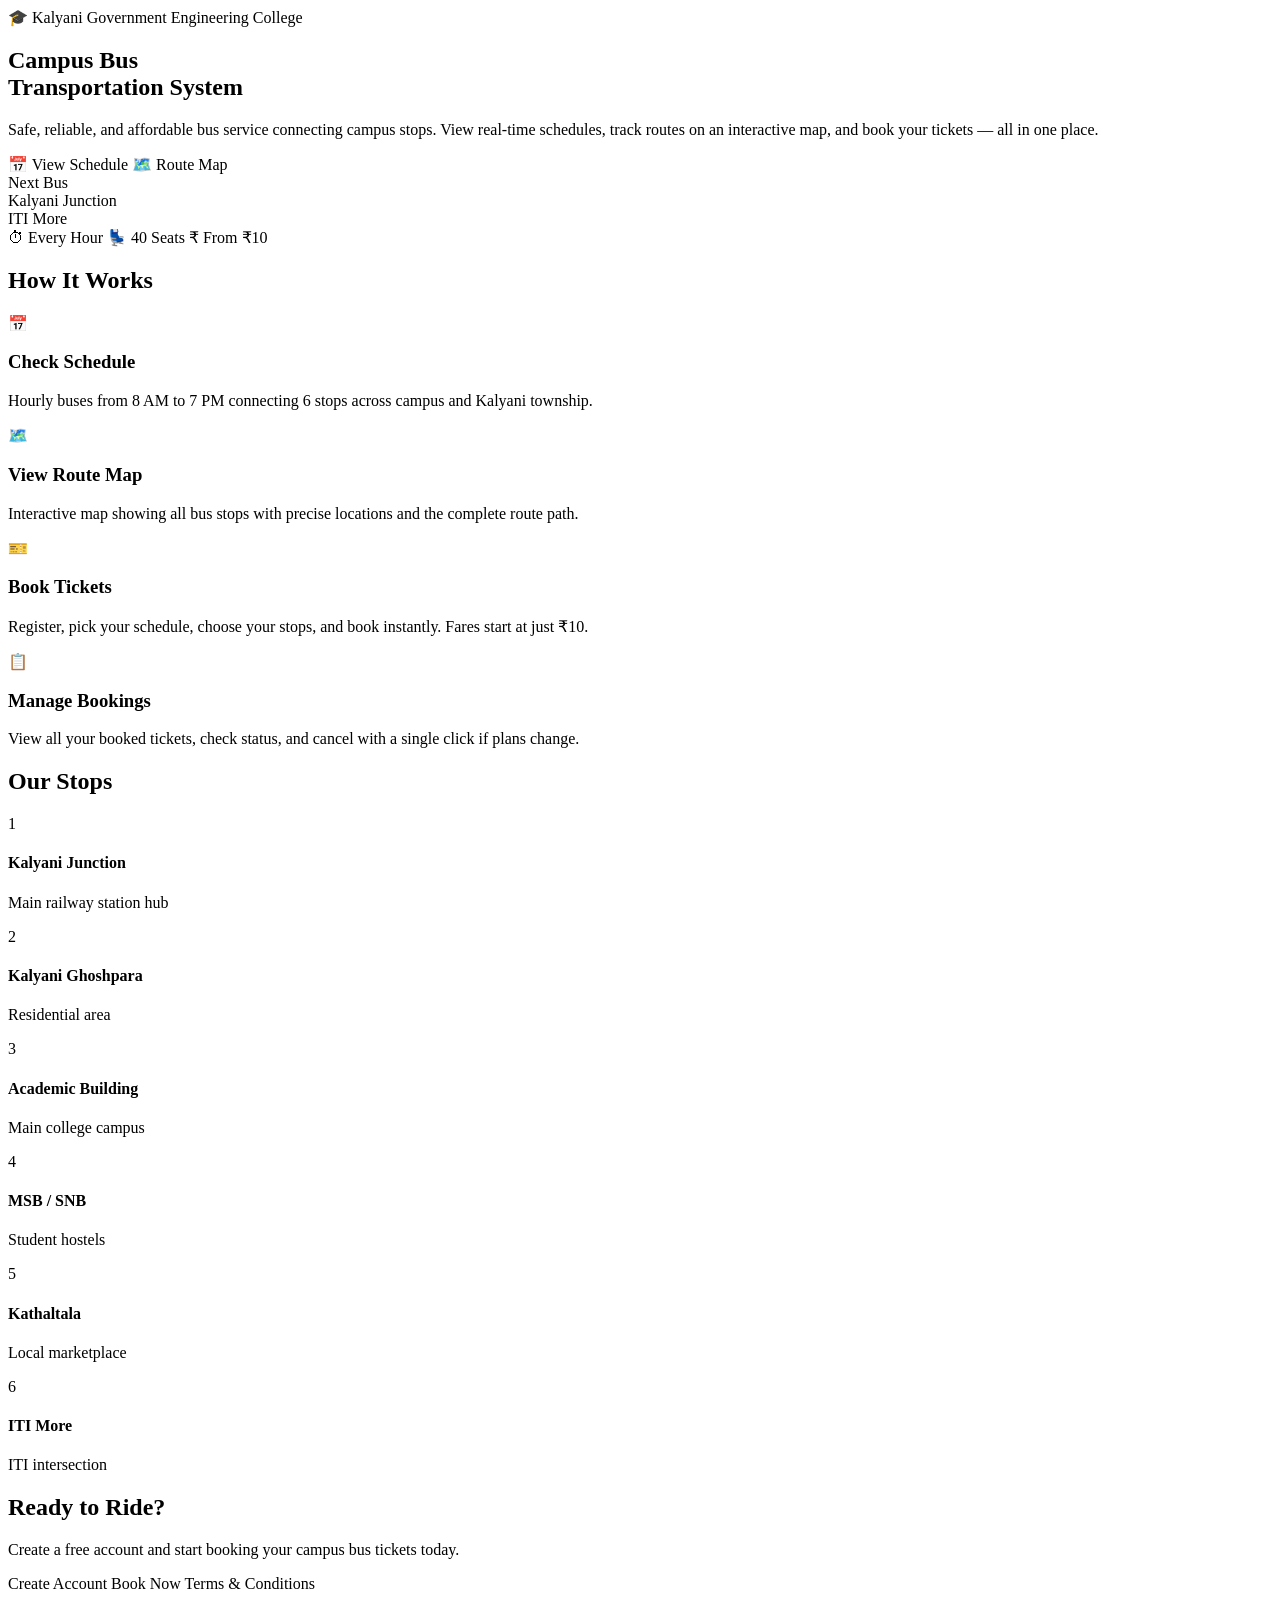
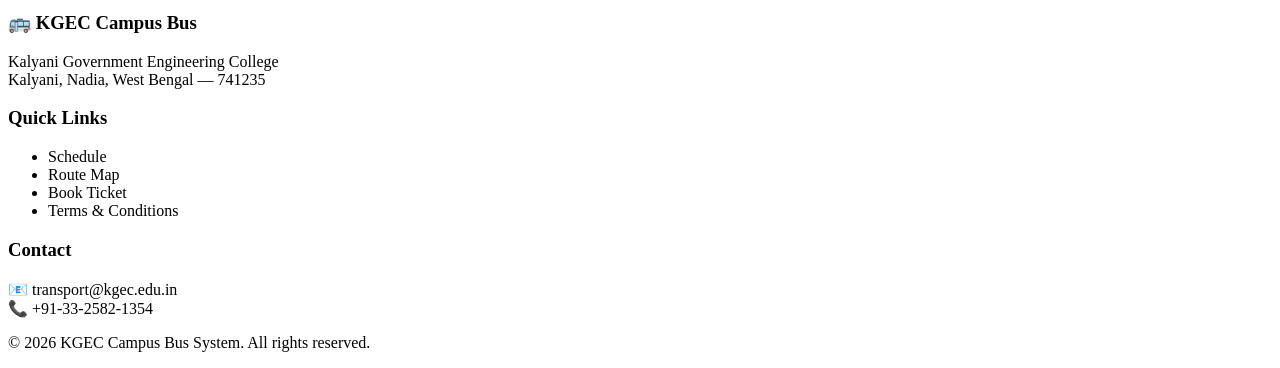
<file: bin/main/templates/index.html>
<!DOCTYPE html>
<html xmlns:th="http://www.thymeleaf.org"
      xmlns:sec="http://www.thymeleaf.org/extras/spring-security">
<head>
    <meta charset="UTF-8"/>
    <meta name="viewport" content="width=device-width, initial-scale=1.0"/>
    <title>KGEC Campus Bus System</title>
    <meta name="description" content="Campus bus transportation system for Kalyani Government Engineering College. View schedules, book tickets, and track routes."/>
    <link rel="preconnect" href="https://fonts.googleapis.com"/>
    <link rel="preconnect" href="https://fonts.gstatic.com" crossorigin/>
    <link href="https://fonts.googleapis.com/css2?family=Inter:wght@300;400;500;600;700&display=swap" rel="stylesheet"/>
    <link rel="stylesheet" th:href="@{/css/style.css}"/>
</head>
<body>
    <div th:replace="~{fragments/navbar :: navbar}"></div>

    <main class="main-content">
        <!-- Hero Section -->
        <section class="hero" id="hero-section">
            <div class="hero-bg"></div>
            <div class="container hero-container">
                <div class="hero-content">
                    <span class="hero-badge">🎓 Kalyani Government Engineering College</span>
                    <h1 class="hero-title">
                        Campus Bus<br/>
                        <span class="gradient-text">Transportation System</span>
                    </h1>
                    <p class="hero-subtitle">
                        Safe, reliable, and affordable bus service connecting campus stops.
                        View real-time schedules, track routes on an interactive map, and book
                        your tickets — all in one place.
                    </p>
                    <div class="hero-actions">
                        <a th:href="@{/schedule}" class="btn btn-primary" id="hero-schedule-btn">
                            📅 View Schedule
                        </a>
                        <a th:href="@{/map}" class="btn btn-secondary" id="hero-map-btn">
                            🗺️ Route Map
                        </a>
                    </div>
                </div>
                <div class="hero-visual">
                    <div class="hero-card">
                        <div class="hero-card-header">
                            <span class="pulse-dot"></span>
                            <span>Next Bus</span>
                        </div>
                        <div class="hero-card-body">
                            <div class="hero-route">
                                <div class="route-point">
                                    <div class="route-dot start"></div>
                                    <span>Kalyani Junction</span>
                                </div>
                                <div class="route-line"></div>
                                <div class="route-point">
                                    <div class="route-dot end"></div>
                                    <span>ITI More</span>
                                </div>
                            </div>
                            <div class="hero-card-info">
                                <span class="info-tag">⏱ Every Hour</span>
                                <span class="info-tag">💺 40 Seats</span>
                                <span class="info-tag">₹ From ₹10</span>
                            </div>
                        </div>
                    </div>
                </div>
            </div>
        </section>

        <!-- Features Section -->
        <section class="features" id="features-section">
            <div class="container">
                <h2 class="section-title">How It Works</h2>
                <div class="features-grid">
                    <div class="feature-card" id="feature-schedule">
                        <div class="feature-icon">📅</div>
                        <h3>Check Schedule</h3>
                        <p>Hourly buses from 8 AM to 7 PM connecting 6 stops across campus and Kalyani township.</p>
                    </div>
                    <div class="feature-card" id="feature-map">
                        <div class="feature-icon">🗺️</div>
                        <h3>View Route Map</h3>
                        <p>Interactive map showing all bus stops with precise locations and the complete route path.</p>
                    </div>
                    <div class="feature-card" id="feature-book">
                        <div class="feature-icon">🎫</div>
                        <h3>Book Tickets</h3>
                        <p>Register, pick your schedule, choose your stops, and book instantly. Fares start at just ₹10.</p>
                    </div>
                    <div class="feature-card" id="feature-manage">
                        <div class="feature-icon">📋</div>
                        <h3>Manage Bookings</h3>
                        <p>View all your booked tickets, check status, and cancel with a single click if plans change.</p>
                    </div>
                </div>
            </div>
        </section>

        <!-- Stops Section -->
        <section class="stops-section" id="stops-section">
            <div class="container">
                <h2 class="section-title">Our Stops</h2>
                <div class="stops-timeline">
                    <div class="timeline-stop">
                        <div class="timeline-marker">1</div>
                        <div class="timeline-content">
                            <h4>Kalyani Junction</h4>
                            <p>Main railway station hub</p>
                        </div>
                    </div>
                    <div class="timeline-stop">
                        <div class="timeline-marker">2</div>
                        <div class="timeline-content">
                            <h4>Kalyani Ghoshpara</h4>
                            <p>Residential area</p>
                        </div>
                    </div>
                    <div class="timeline-stop">
                        <div class="timeline-marker">3</div>
                        <div class="timeline-content">
                            <h4>Academic Building</h4>
                            <p>Main college campus</p>
                        </div>
                    </div>
                    <div class="timeline-stop">
                        <div class="timeline-marker">4</div>
                        <div class="timeline-content">
                            <h4>MSB / SNB</h4>
                            <p>Student hostels</p>
                        </div>
                    </div>
                    <div class="timeline-stop">
                        <div class="timeline-marker">5</div>
                        <div class="timeline-content">
                            <h4>Kathaltala</h4>
                            <p>Local marketplace</p>
                        </div>
                    </div>
                    <div class="timeline-stop">
                        <div class="timeline-marker">6</div>
                        <div class="timeline-content">
                            <h4>ITI More</h4>
                            <p>ITI intersection</p>
                        </div>
                    </div>
                </div>
            </div>
        </section>

        <!-- CTA Section -->
        <section class="cta-section" id="cta-section">
            <div class="container">
                <div class="cta-card">
                    <h2>Ready to Ride?</h2>
                    <p>Create a free account and start booking your campus bus tickets today.</p>
                    <div class="cta-actions">
                        <a sec:authorize="!isAuthenticated()" th:href="@{/register}" class="btn btn-primary" id="cta-register-btn">
                            Create Account
                        </a>
                        <a sec:authorize="isAuthenticated()" th:href="@{/booking}" class="btn btn-primary" id="cta-book-btn">
                            Book Now
                        </a>
                        <a th:href="@{/terms}" class="btn btn-ghost" id="cta-terms-btn">
                            Terms &amp; Conditions
                        </a>
                    </div>
                </div>
            </div>
        </section>
    </main>

    <!-- Footer -->
    <footer class="footer">
        <div class="container">
            <div class="footer-grid">
                <div class="footer-section">
                    <h3>🚌 KGEC Campus Bus</h3>
                    <p>Kalyani Government Engineering College<br/>Kalyani, Nadia, West Bengal — 741235</p>
                </div>
                <div class="footer-section">
                    <h3>Quick Links</h3>
                    <ul>
                        <li><a th:href="@{/schedule}">Schedule</a></li>
                        <li><a th:href="@{/map}">Route Map</a></li>
                        <li><a th:href="@{/booking}">Book Ticket</a></li>
                        <li><a th:href="@{/terms}">Terms &amp; Conditions</a></li>
                    </ul>
                </div>
                <div class="footer-section">
                    <h3>Contact</h3>
                    <p>📧 transport@kgec.edu.in<br/>📞 +91-33-2582-1354</p>
                </div>
            </div>
            <div class="footer-bottom">
                <p>&copy; 2026 KGEC Campus Bus System. All rights reserved.</p>
            </div>
        </div>
    </footer>
</body>
</html>
</file>
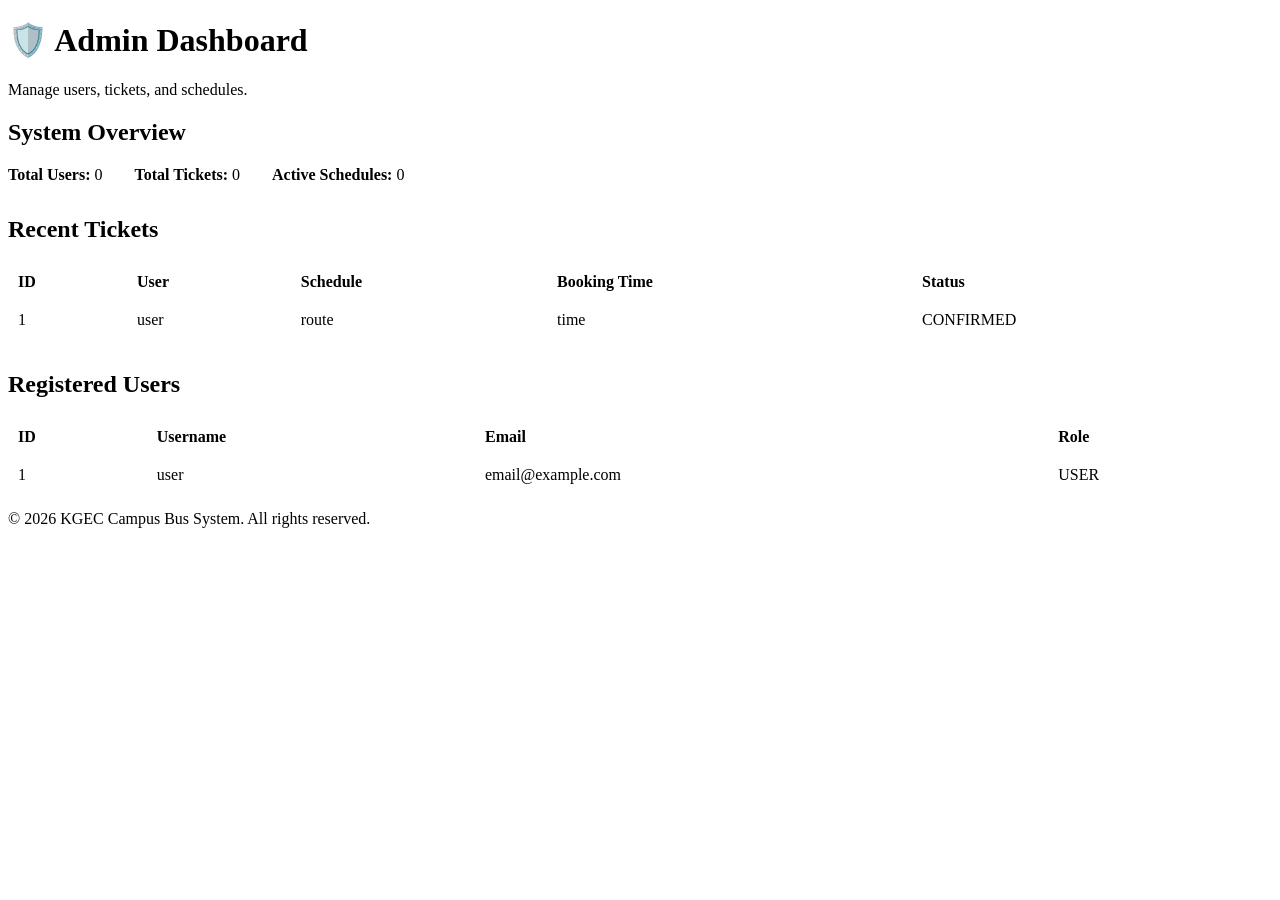
<file: bin/main/templates/admin.html>
<!DOCTYPE html>
<html xmlns:th="http://www.thymeleaf.org">
<head>
    <meta charset="UTF-8"/>
    <meta name="viewport" content="width=device-width, initial-scale=1.0"/>
    <title>Admin Dashboard — KGEC Campus Bus</title>
    <link rel="preconnect" href="https://fonts.googleapis.com"/>
    <link rel="preconnect" href="https://fonts.gstatic.com" crossorigin/>
    <link href="https://fonts.googleapis.com/css2?family=Inter:wght@300;400;500;600;700&display=swap" rel="stylesheet"/>
    <link rel="stylesheet" th:href="@{/css/style.css}"/>
</head>
<body>
    <div th:replace="~{fragments/navbar :: navbar}"></div>

    <main class="main-content">
        <div class="container page-container">
            <div class="page-header">
                <h1>🛡️ Admin Dashboard</h1>
                <p class="page-subtitle">Manage users, tickets, and schedules.</p>
            </div>

            <div class="card" style="margin-bottom: 2rem;">
                <h2 class="card-title">System Overview</h2>
                <div style="display: flex; gap: 2rem; margin-top: 1rem;">
                    <div><strong>Total Users:</strong> <span th:text="${totalUsers}">0</span></div>
                    <div><strong>Total Tickets:</strong> <span th:text="${totalTickets}">0</span></div>
                    <div><strong>Active Schedules:</strong> <span th:text="${totalSchedules}">0</span></div>
                </div>
            </div>

            <div class="card" style="margin-bottom: 2rem;">
                <h2 class="card-title">Recent Tickets</h2>
                <div style="overflow-x: auto;">
                    <table style="width: 100%; text-align: left; border-collapse: collapse;">
                        <thead>
                            <tr style="border-bottom: 1px solid var(--border);">
                                <th style="padding: 10px;">ID</th>
                                <th style="padding: 10px;">User</th>
                                <th style="padding: 10px;">Schedule</th>
                                <th style="padding: 10px;">Booking Time</th>
                                <th style="padding: 10px;">Status</th>
                            </tr>
                        </thead>
                        <tbody>
                            <tr th:each="ticket : ${tickets}" style="border-bottom: 1px solid var(--border);">
                                <td style="padding: 10px;" th:text="${ticket.id}">1</td>
                                <td style="padding: 10px;" th:text="${ticket.user.username}">user</td>
                                <td style="padding: 10px;" th:text="${ticket.schedule.route.name + ' - ' + ticket.schedule.departureTime}">route</td>
                                <td style="padding: 10px;" th:text="${#temporals.format(ticket.bookingTime, 'dd-MM-yyyy HH:mm')}">time</td>
                                <td style="padding: 10px;" th:text="${ticket.status}">CONFIRMED</td>
                            </tr>
                        </tbody>
                    </table>
                </div>
            </div>

            <div class="card">
                <h2 class="card-title">Registered Users</h2>
                <div style="overflow-x: auto;">
                    <table style="width: 100%; text-align: left; border-collapse: collapse;">
                        <thead>
                            <tr style="border-bottom: 1px solid var(--border);">
                                <th style="padding: 10px;">ID</th>
                                <th style="padding: 10px;">Username</th>
                                <th style="padding: 10px;">Email</th>
                                <th style="padding: 10px;">Role</th>
                            </tr>
                        </thead>
                        <tbody>
                            <tr th:each="user : ${users}" style="border-bottom: 1px solid var(--border);">
                                <td style="padding: 10px;" th:text="${user.id}">1</td>
                                <td style="padding: 10px;" th:text="${user.username}">user</td>
                                <td style="padding: 10px;" th:text="${user.email}">email@example.com</td>
                                <td style="padding: 10px;" th:text="${user.role}">USER</td>
                            </tr>
                        </tbody>
                    </table>
                </div>
            </div>
        </div>
    </main>

    <footer class="footer">
        <div class="container">
            <div class="footer-bottom">
                <p>&copy; 2026 KGEC Campus Bus System. All rights reserved.</p>
            </div>
        </div>
    </footer>
</body>
</html>
</file>
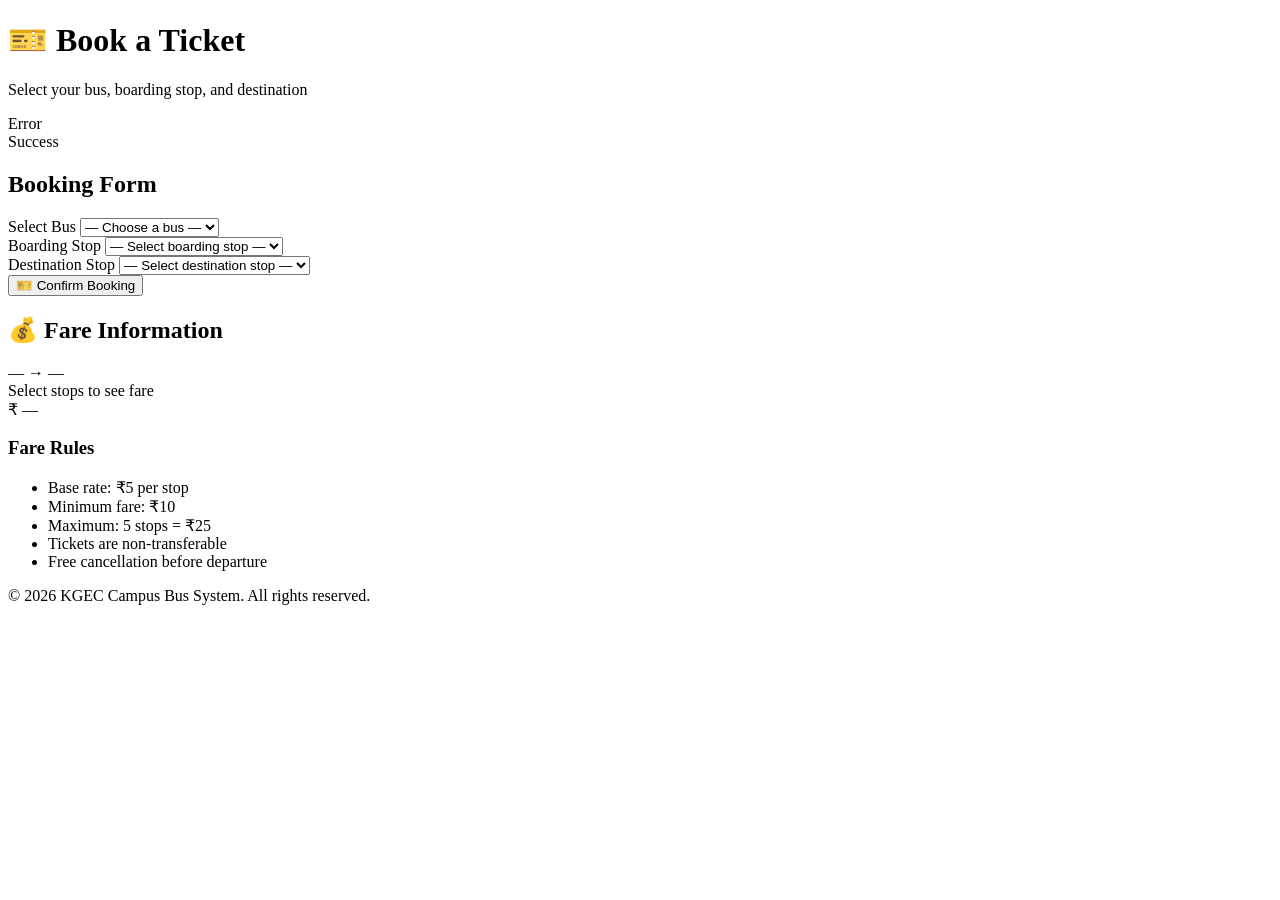
<file: bin/main/templates/booking.html>
<!DOCTYPE html>
<html xmlns:th="http://www.thymeleaf.org">
<head>
    <meta charset="UTF-8"/>
    <meta name="viewport" content="width=device-width, initial-scale=1.0"/>
    <title>Book Ticket — KGEC Campus Bus</title>
    <link rel="preconnect" href="https://fonts.googleapis.com"/>
    <link rel="preconnect" href="https://fonts.gstatic.com" crossorigin/>
    <link href="https://fonts.googleapis.com/css2?family=Inter:wght@300;400;500;600;700&display=swap" rel="stylesheet"/>
    <link rel="stylesheet" th:href="@{/css/style.css}"/>
</head>
<body>
    <div th:replace="~{fragments/navbar :: navbar}"></div>

    <main class="main-content">
        <div class="container page-container">
            <div class="page-header">
                <h1>🎫 Book a Ticket</h1>
                <p class="page-subtitle">Select your bus, boarding stop, and destination</p>
            </div>

            <!-- Flash Messages -->
            <div th:if="${errorMsg}" class="alert alert-error" id="booking-error">
                <span th:text="${errorMsg}">Error</span>
            </div>
            <div th:if="${successMsg}" class="alert alert-success" id="booking-success">
                <span th:text="${successMsg}">Success</span>
            </div>

            <div class="booking-layout">
                <!-- Booking Form -->
                <div class="card" id="booking-form-card">
                    <h2 class="card-title">Booking Form</h2>
                    <form th:action="@{/booking}" method="post" class="booking-form" id="booking-form">
                        <div class="form-group">
                            <label for="scheduleId">Select Bus</label>
                            <select id="scheduleId" name="scheduleId" required>
                                <option value="">— Choose a bus —</option>
                                <optgroup label="▲ UP: Kalyani Junction → ITI More">
                                    <th:block th:each="s : ${schedules}">
                                        <option th:if="${s.route.direction.name() == 'UP'}"
                                                th:value="${s.id}"
                                                th:text="${s.busNumber + ' — ' + s.departureTime + ' (' + s.availableSeats + ' seats)'}"
                                                th:disabled="${!s.hasAvailableSeats()}">
                                        </option>
                                    </th:block>
                                </optgroup>
                                <optgroup label="▼ DOWN: ITI More → Kalyani Junction">
                                    <th:block th:each="s : ${schedules}">
                                        <option th:if="${s.route.direction.name() == 'DOWN'}"
                                                th:value="${s.id}"
                                                th:text="${s.busNumber + ' — ' + s.departureTime + ' (' + s.availableSeats + ' seats)'}"
                                                th:disabled="${!s.hasAvailableSeats()}">
                                        </option>
                                    </th:block>
                                </optgroup>
                            </select>
                        </div>

                        <div class="form-group">
                            <label for="boardingStopId">Boarding Stop</label>
                            <select id="boardingStopId" name="boardingStopId" required>
                                <option value="">— Select boarding stop —</option>
                                <option th:each="stop : ${stops}"
                                        th:value="${stop.id}"
                                        th:text="${stop.name}"
                                        th:data-order="${stop.sequenceOrder}">
                                </option>
                            </select>
                        </div>

                        <div class="form-group">
                            <label for="destinationStopId">Destination Stop</label>
                            <select id="destinationStopId" name="destinationStopId" required>
                                <option value="">— Select destination stop —</option>
                                <option th:each="stop : ${stops}"
                                        th:value="${stop.id}"
                                        th:text="${stop.name}"
                                        th:data-order="${stop.sequenceOrder}">
                                </option>
                            </select>
                        </div>

                        <button type="submit" class="btn btn-primary btn-full" id="booking-submit-btn">
                            🎫 Confirm Booking
                        </button>
                    </form>
                </div>

                <!-- Fare Info -->
                <div class="card" id="fare-info-card">
                    <h2 class="card-title">💰 Fare Information</h2>
                    <div class="fare-display" id="fare-display">
                        <div class="fare-summary">
                            <div class="fare-route">
                                <span id="fare-from">—</span>
                                <span class="fare-arrow">→</span>
                                <span id="fare-to">—</span>
                            </div>
                            <div class="fare-stops" id="fare-stops">Select stops to see fare</div>
                            <div class="fare-amount" id="fare-amount">₹ —</div>
                        </div>
                    </div>
                    <div class="fare-rules">
                        <h3>Fare Rules</h3>
                        <ul>
                            <li>Base rate: ₹5 per stop</li>
                            <li>Minimum fare: ₹10</li>
                            <li>Maximum: 5 stops = ₹25</li>
                            <li>Tickets are non-transferable</li>
                            <li>Free cancellation before departure</li>
                        </ul>
                    </div>
                </div>
            </div>
        </div>
    </main>

    <footer class="footer">
        <div class="container">
            <div class="footer-bottom">
                <p>&copy; 2026 KGEC Campus Bus System. All rights reserved.</p>
            </div>
        </div>
    </footer>

    <script th:src="@{/js/booking.js}"></script>
</body>
</html>
</file>
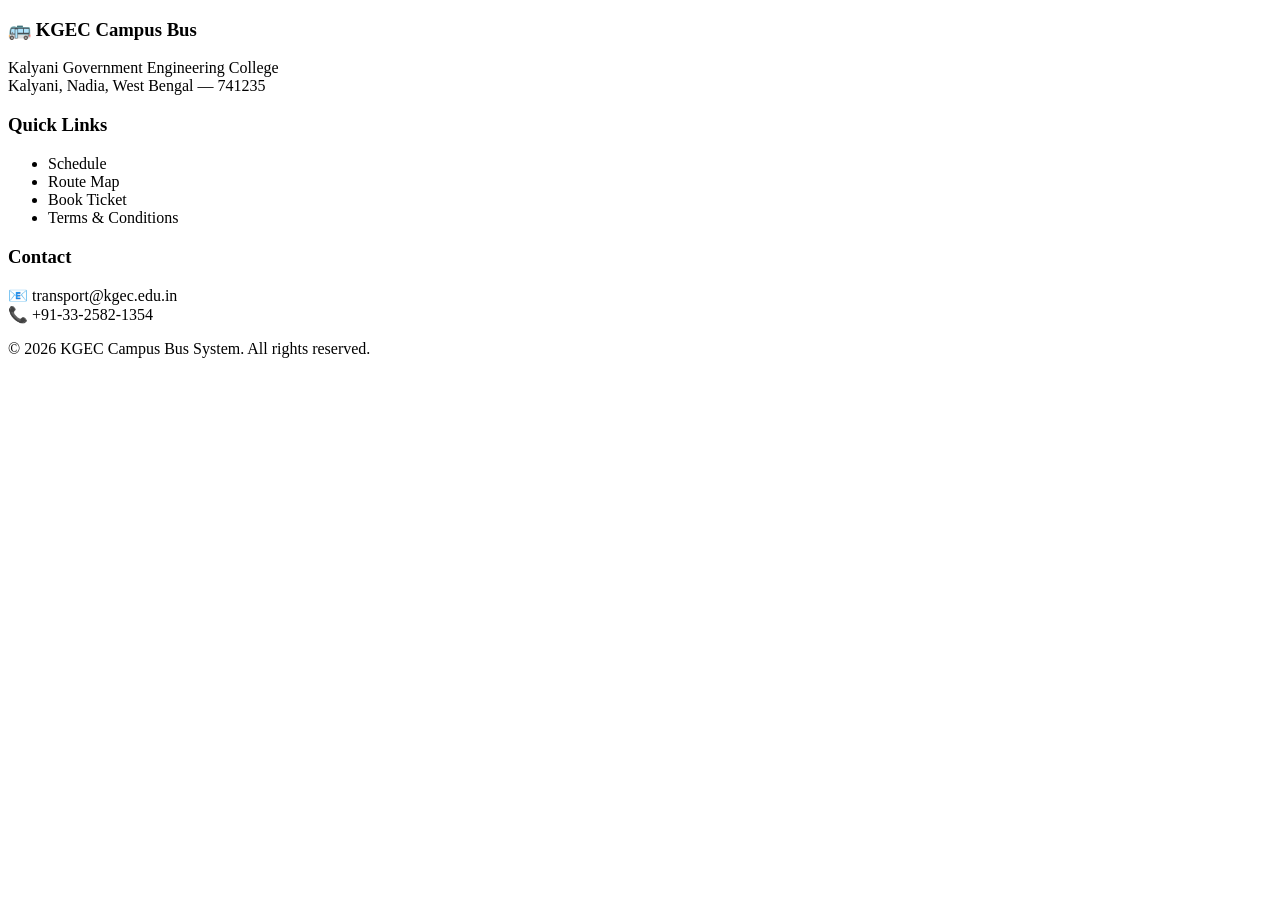
<file: bin/main/templates/layout.html>
<!DOCTYPE html>
<html xmlns:th="http://www.thymeleaf.org"
      xmlns:sec="http://www.thymeleaf.org/extras/spring-security">
<head>
    <meta charset="UTF-8"/>
    <meta name="viewport" content="width=device-width, initial-scale=1.0"/>
    <title th:text="${pageTitle != null ? pageTitle + ' — KGEC Campus Bus' : 'KGEC Campus Bus System'}">KGEC Campus Bus</title>
    <meta name="description" th:content="${pageDescription != null ? pageDescription : 'Campus bus transportation system for Kalyani Government Engineering College. View schedules, book tickets, and track routes.'}"/>
    <link rel="preconnect" href="https://fonts.googleapis.com"/>
    <link rel="preconnect" href="https://fonts.gstatic.com" crossorigin/>
    <link href="https://fonts.googleapis.com/css2?family=Inter:wght@300;400;500;600;700&display=swap" rel="stylesheet"/>
    <link rel="stylesheet" th:href="@{/css/style.css}"/>
    <th:block th:if="${extraHead}" th:utext="${extraHead}"></th:block>
</head>
<body>

    <!-- Navigation -->
    <div th:replace="~{fragments/navbar :: navbar}"></div>

    <!-- Main Content -->
    <main class="main-content">
        <div th:replace="~{${view} :: content}"></div>
    </main>

    <!-- Footer -->
    <footer class="footer">
        <div class="container">
            <div class="footer-grid">
                <div class="footer-section">
                    <h3>🚌 KGEC Campus Bus</h3>
                    <p>Kalyani Government Engineering College<br/>Kalyani, Nadia, West Bengal — 741235</p>
                </div>
                <div class="footer-section">
                    <h3>Quick Links</h3>
                    <ul>
                        <li><a th:href="@{/schedule}">Schedule</a></li>
                        <li><a th:href="@{/map}">Route Map</a></li>
                        <li><a th:href="@{/booking}">Book Ticket</a></li>
                        <li><a th:href="@{/terms}">Terms &amp; Conditions</a></li>
                    </ul>
                </div>
                <div class="footer-section">
                    <h3>Contact</h3>
                    <p>📧 transport@kgec.edu.in<br/>📞 +91-33-2582-1354</p>
                </div>
            </div>
            <div class="footer-bottom">
                <p>&copy; 2026 KGEC Campus Bus System. All rights reserved.</p>
            </div>
        </div>
    </footer>

    <script th:src="@{/js/booking.js}"></script>
</body>
</html>
</file>
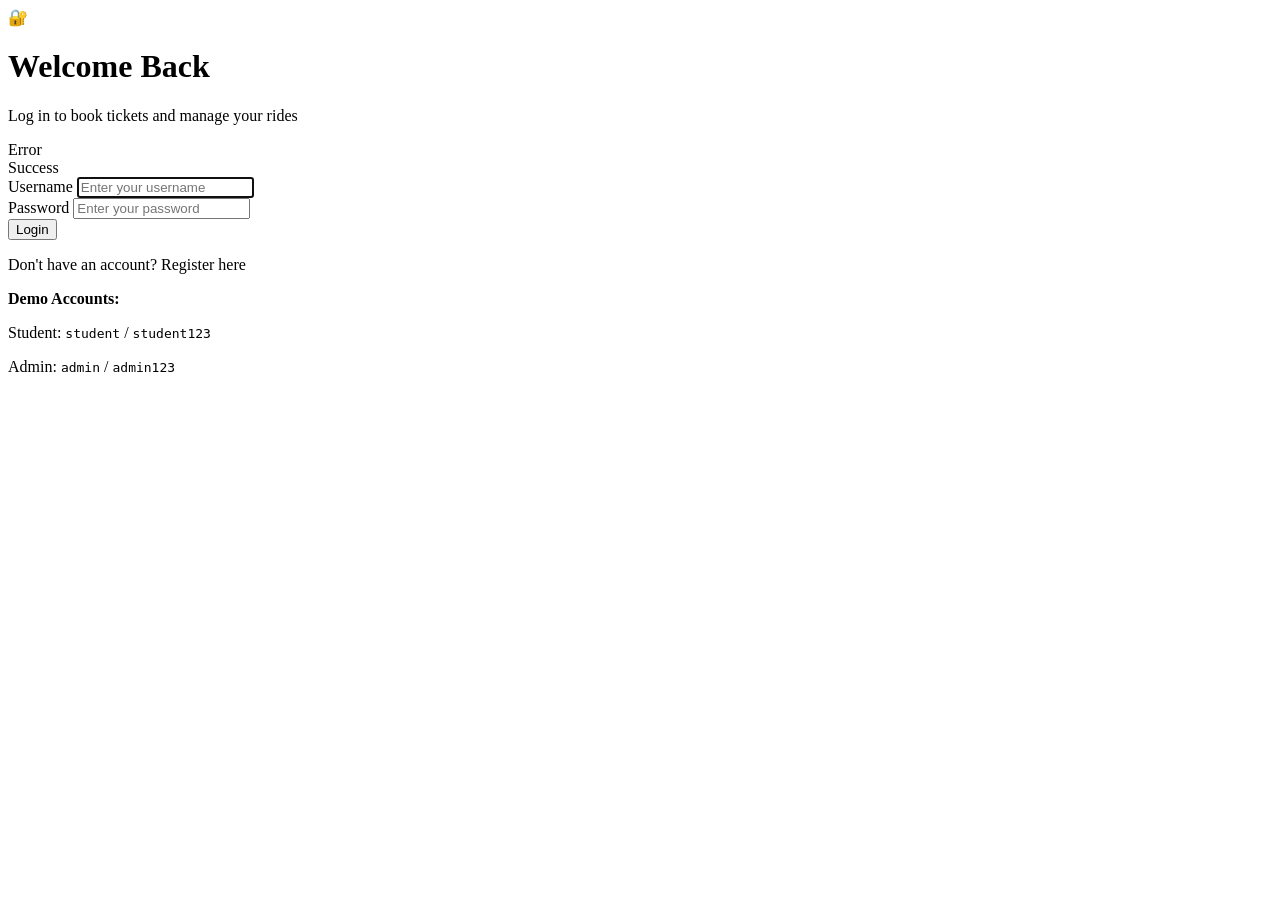
<file: bin/main/templates/login.html>
<!DOCTYPE html>
<html xmlns:th="http://www.thymeleaf.org">
<head>
    <meta charset="UTF-8"/>
    <meta name="viewport" content="width=device-width, initial-scale=1.0"/>
    <title>Login — KGEC Campus Bus</title>
    <link rel="preconnect" href="https://fonts.googleapis.com"/>
    <link rel="preconnect" href="https://fonts.gstatic.com" crossorigin/>
    <link href="https://fonts.googleapis.com/css2?family=Inter:wght@300;400;500;600;700&display=swap" rel="stylesheet"/>
    <link rel="stylesheet" th:href="@{/css/style.css}"/>
</head>
<body>
    <div th:replace="~{fragments/navbar :: navbar}"></div>

    <main class="main-content">
        <div class="container auth-container">
            <div class="auth-card" id="login-card">
                <div class="auth-header">
                    <span class="auth-icon">🔐</span>
                    <h1>Welcome Back</h1>
                    <p>Log in to book tickets and manage your rides</p>
                </div>

                <!-- Flash Messages -->
                <div th:if="${errorMsg}" class="alert alert-error" id="login-error">
                    <span th:text="${errorMsg}">Error</span>
                </div>
                <div th:if="${successMsg}" class="alert alert-success" id="login-success">
                    <span th:text="${successMsg}">Success</span>
                </div>

                <form th:action="@{/login}" method="post" class="auth-form" id="login-form">
                    <div class="form-group">
                        <label for="username">Username</label>
                        <input type="text" id="username" name="username" placeholder="Enter your username" required autofocus/>
                    </div>
                    <div class="form-group">
                        <label for="password">Password</label>
                        <input type="password" id="password" name="password" placeholder="Enter your password" required/>
                    </div>
                    <button type="submit" class="btn btn-primary btn-full" id="login-submit-btn">Login</button>
                </form>

                <div class="auth-footer">
                    <p>Don't have an account? <a th:href="@{/register}">Register here</a></p>
                </div>

                <div class="auth-demo-info">
                    <p><strong>Demo Accounts:</strong></p>
                    <p>Student: <code>student</code> / <code>student123</code></p>
                    <p>Admin: <code>admin</code> / <code>admin123</code></p>
                </div>
            </div>
        </div>
    </main>
</body>
</html>
</file>
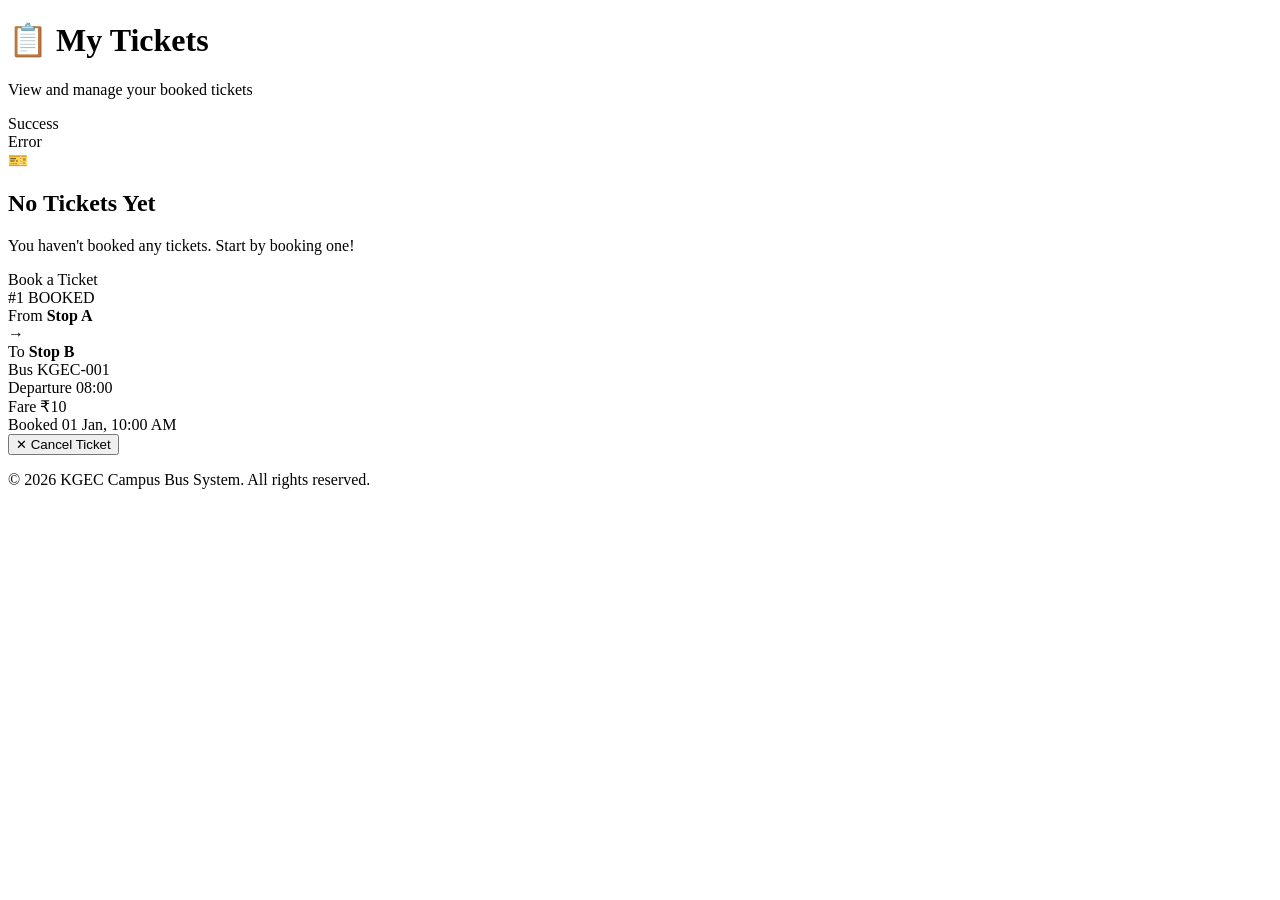
<file: bin/main/templates/my-tickets.html>
<!DOCTYPE html>
<html xmlns:th="http://www.thymeleaf.org">
<head>
    <meta charset="UTF-8"/>
    <meta name="viewport" content="width=device-width, initial-scale=1.0"/>
    <title>My Tickets — KGEC Campus Bus</title>
    <link rel="preconnect" href="https://fonts.googleapis.com"/>
    <link rel="preconnect" href="https://fonts.gstatic.com" crossorigin/>
    <link href="https://fonts.googleapis.com/css2?family=Inter:wght@300;400;500;600;700&display=swap" rel="stylesheet"/>
    <link rel="stylesheet" th:href="@{/css/style.css}"/>
</head>
<body>
    <div th:replace="~{fragments/navbar :: navbar}"></div>

    <main class="main-content">
        <div class="container page-container">
            <div class="page-header">
                <h1>📋 My Tickets</h1>
                <p class="page-subtitle">View and manage your booked tickets</p>
            </div>

            <!-- Flash Messages -->
            <div th:if="${successMsg}" class="alert alert-success" id="tickets-success">
                <span th:text="${successMsg}">Success</span>
            </div>
            <div th:if="${errorMsg}" class="alert alert-error" id="tickets-error">
                <span th:text="${errorMsg}">Error</span>
            </div>

            <!-- No Tickets -->
            <div th:if="${#lists.isEmpty(tickets)}" class="card empty-state" id="no-tickets-card">
                <div class="empty-icon">🎫</div>
                <h2>No Tickets Yet</h2>
                <p>You haven't booked any tickets. Start by booking one!</p>
                <a th:href="@{/booking}" class="btn btn-primary">Book a Ticket</a>
            </div>

            <!-- Ticket Cards -->
            <div th:unless="${#lists.isEmpty(tickets)}" class="tickets-grid">
                <div th:each="ticket : ${tickets}" class="ticket-card" th:classappend="${ticket.status.name() == 'CANCELLED' ? ' cancelled' : ''}">
                    <div class="ticket-header">
                        <span class="ticket-id" th:text="'#' + ${ticket.id}">
                            #1
                        </span>
                        <span class="ticket-status"
                              th:classappend="${ticket.status.name() == 'BOOKED' ? ' booked' : ' cancelled'}"
                              th:text="${ticket.status}">
                            BOOKED
                        </span>
                    </div>
                    <div class="ticket-body">
                        <div class="ticket-route">
                            <div class="ticket-stop">
                                <span class="stop-label">From</span>
                                <strong th:text="${ticket.boardingStop.name}">Stop A</strong>
                            </div>
                            <div class="ticket-arrow">→</div>
                            <div class="ticket-stop">
                                <span class="stop-label">To</span>
                                <strong th:text="${ticket.destinationStop.name}">Stop B</strong>
                            </div>
                        </div>
                        <div class="ticket-details">
                            <div class="ticket-detail">
                                <span class="detail-label">Bus</span>
                                <span th:text="${ticket.schedule.busNumber}">KGEC-001</span>
                            </div>
                            <div class="ticket-detail">
                                <span class="detail-label">Departure</span>
                                <span th:text="${ticket.schedule.departureTime}">08:00</span>
                            </div>
                            <div class="ticket-detail">
                                <span class="detail-label">Fare</span>
                                <span th:text="'₹' + ${#numbers.formatDecimal(ticket.fare, 1, 0)}">₹10</span>
                            </div>
                            <div class="ticket-detail">
                                <span class="detail-label">Booked</span>
                                <span th:text="${#temporals.format(ticket.bookingTime, 'dd MMM, hh:mm a')}">01 Jan, 10:00 AM</span>
                            </div>
                        </div>
                    </div>
                    <div class="ticket-actions" th:if="${ticket.status.name() == 'BOOKED'}">
                        <form th:action="@{/cancel-ticket/{id}(id=${ticket.id})}" method="post">
                            <button type="submit" class="btn btn-danger btn-sm"
                                    onclick="return confirm('Are you sure you want to cancel this ticket?')">
                                ✕ Cancel Ticket
                            </button>
                        </form>
                    </div>
                </div>
            </div>
        </div>
    </main>

    <footer class="footer">
        <div class="container">
            <div class="footer-bottom">
                <p>&copy; 2026 KGEC Campus Bus System. All rights reserved.</p>
            </div>
        </div>
    </footer>
</body>
</html>
</file>
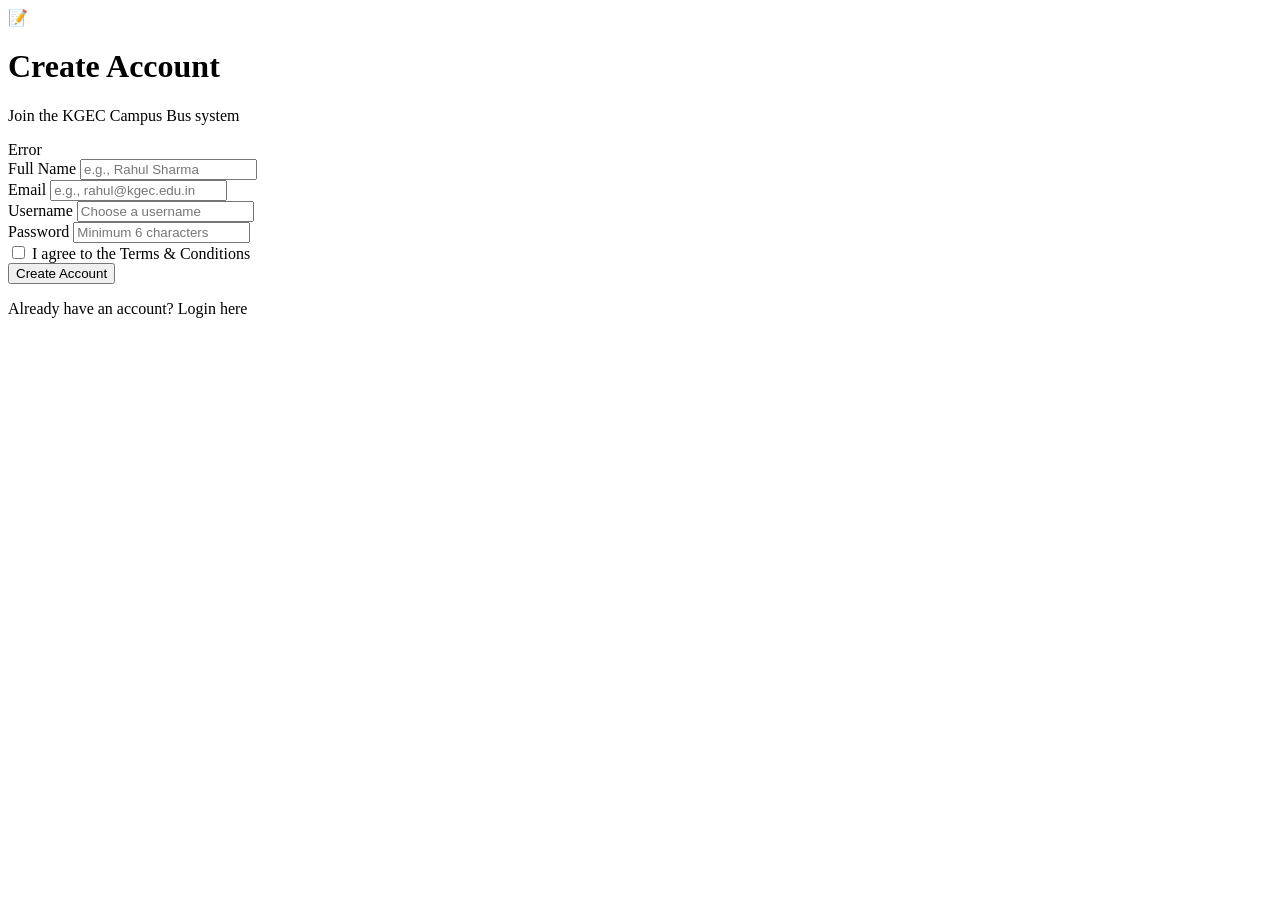
<file: bin/main/templates/register.html>
<!DOCTYPE html>
<html xmlns:th="http://www.thymeleaf.org">
<head>
    <meta charset="UTF-8"/>
    <meta name="viewport" content="width=device-width, initial-scale=1.0"/>
    <title>Register — KGEC Campus Bus</title>
    <link rel="preconnect" href="https://fonts.googleapis.com"/>
    <link rel="preconnect" href="https://fonts.gstatic.com" crossorigin/>
    <link href="https://fonts.googleapis.com/css2?family=Inter:wght@300;400;500;600;700&display=swap" rel="stylesheet"/>
    <link rel="stylesheet" th:href="@{/css/style.css}"/>
</head>
<body>
    <div th:replace="~{fragments/navbar :: navbar}"></div>

    <main class="main-content">
        <div class="container auth-container">
            <div class="auth-card" id="register-card">
                <div class="auth-header">
                    <span class="auth-icon">📝</span>
                    <h1>Create Account</h1>
                    <p>Join the KGEC Campus Bus system</p>
                </div>

                <!-- Flash Messages -->
                <div th:if="${errorMsg}" class="alert alert-error" id="register-error">
                    <span th:text="${errorMsg}">Error</span>
                </div>

                <form th:action="@{/register}" method="post" class="auth-form" id="register-form">
                    <div class="form-group">
                        <label for="fullName">Full Name</label>
                        <input type="text" id="fullName" name="fullName" placeholder="e.g., Rahul Sharma" required/>
                    </div>
                    <div class="form-group">
                        <label for="email">Email</label>
                        <input type="email" id="email" name="email" placeholder="e.g., rahul@kgec.edu.in" required/>
                    </div>
                    <div class="form-group">
                        <label for="username">Username</label>
                        <input type="text" id="username" name="username" placeholder="Choose a username" required minlength="3"/>
                    </div>
                    <div class="form-group">
                        <label for="password">Password</label>
                        <input type="password" id="password" name="password" placeholder="Minimum 6 characters" required minlength="6"/>
                    </div>
                    <div class="form-group">
                        <label class="checkbox-label">
                            <input type="checkbox" required id="agree-terms"/>
                            I agree to the <a th:href="@{/terms}" target="_blank">Terms &amp; Conditions</a>
                        </label>
                    </div>
                    <button type="submit" class="btn btn-primary btn-full" id="register-submit-btn">Create Account</button>
                </form>

                <div class="auth-footer">
                    <p>Already have an account? <a th:href="@{/login}">Login here</a></p>
                </div>
            </div>
        </div>
    </main>
</body>
</html>
</file>
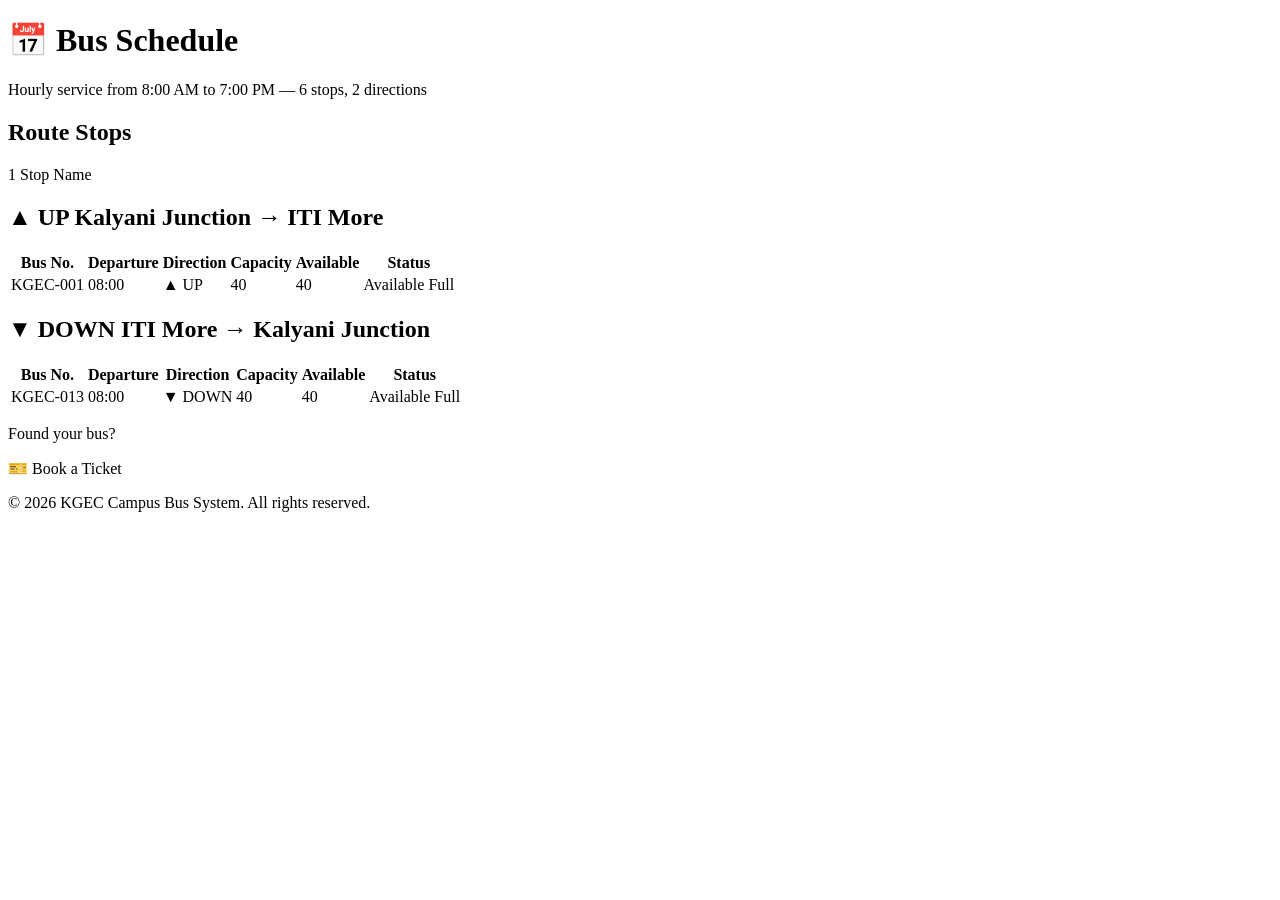
<file: bin/main/templates/schedule.html>
<!DOCTYPE html>
<html xmlns:th="http://www.thymeleaf.org"
      xmlns:sec="http://www.thymeleaf.org/extras/spring-security">
<head>
    <meta charset="UTF-8"/>
    <meta name="viewport" content="width=device-width, initial-scale=1.0"/>
    <title>Bus Schedule — KGEC Campus Bus</title>
    <meta name="description" content="View complete bus schedule for KGEC campus bus service. Hourly departures from 8 AM to 7 PM."/>
    <link rel="preconnect" href="https://fonts.googleapis.com"/>
    <link rel="preconnect" href="https://fonts.gstatic.com" crossorigin/>
    <link href="https://fonts.googleapis.com/css2?family=Inter:wght@300;400;500;600;700&display=swap" rel="stylesheet"/>
    <link rel="stylesheet" th:href="@{/css/style.css}"/>
</head>
<body>
    <div th:replace="~{fragments/navbar :: navbar}"></div>

    <main class="main-content">
        <div class="container page-container">
            <div class="page-header">
                <h1>📅 Bus Schedule</h1>
                <p class="page-subtitle">Hourly service from 8:00 AM to 7:00 PM — 6 stops, 2 directions</p>
            </div>

            <!-- Route Stops Overview -->
            <div class="card" id="stops-overview-card">
                <h2 class="card-title">Route Stops</h2>
                <div class="stops-row">
                    <div th:each="stop, iter : ${stops}" class="stop-chip">
                        <span class="stop-number" th:text="${iter.index + 1}">1</span>
                        <span th:text="${stop.name}">Stop Name</span>
                    </div>
                </div>
            </div>

            <!-- UP Direction Schedule -->
            <div class="card" id="up-schedule-card">
                <h2 class="card-title">
                    <span class="direction-badge up">▲ UP</span>
                    Kalyani Junction → ITI More
                </h2>
                <div class="table-wrapper">
                    <table class="schedule-table" id="up-schedule-table">
                        <thead>
                            <tr>
                                <th>Bus No.</th>
                                <th>Departure</th>
                                <th>Direction</th>
                                <th>Capacity</th>
                                <th>Available</th>
                                <th>Status</th>
                            </tr>
                        </thead>
                        <tbody>
                            <tr th:each="s : ${upSchedules}">
                                <td>
                                    <span class="bus-badge" th:text="${s.busNumber}">KGEC-001</span>
                                </td>
                                <td class="time-cell" th:text="${s.departureTime}">08:00</td>
                                <td><span class="direction-badge up">▲ UP</span></td>
                                <td th:text="${s.capacity}">40</td>
                                <td>
                                    <span class="seats-badge"
                                          th:classappend="${s.availableSeats <= 5 ? ' low' : ''}"
                                          th:text="${s.availableSeats}">40</span>
                                </td>
                                <td>
                                    <span th:if="${s.hasAvailableSeats()}" class="status-badge available">Available</span>
                                    <span th:unless="${s.hasAvailableSeats()}" class="status-badge full">Full</span>
                                </td>
                            </tr>
                        </tbody>
                    </table>
                </div>
            </div>

            <!-- DOWN Direction Schedule -->
            <div class="card" id="down-schedule-card">
                <h2 class="card-title">
                    <span class="direction-badge down">▼ DOWN</span>
                    ITI More → Kalyani Junction
                </h2>
                <div class="table-wrapper">
                    <table class="schedule-table" id="down-schedule-table">
                        <thead>
                            <tr>
                                <th>Bus No.</th>
                                <th>Departure</th>
                                <th>Direction</th>
                                <th>Capacity</th>
                                <th>Available</th>
                                <th>Status</th>
                            </tr>
                        </thead>
                        <tbody>
                            <tr th:each="s : ${downSchedules}">
                                <td>
                                    <span class="bus-badge" th:text="${s.busNumber}">KGEC-013</span>
                                </td>
                                <td class="time-cell" th:text="${s.departureTime}">08:00</td>
                                <td><span class="direction-badge down">▼ DOWN</span></td>
                                <td th:text="${s.capacity}">40</td>
                                <td>
                                    <span class="seats-badge"
                                          th:classappend="${s.availableSeats <= 5 ? ' low' : ''}"
                                          th:text="${s.availableSeats}">40</span>
                                </td>
                                <td>
                                    <span th:if="${s.hasAvailableSeats()}" class="status-badge available">Available</span>
                                    <span th:unless="${s.hasAvailableSeats()}" class="status-badge full">Full</span>
                                </td>
                            </tr>
                        </tbody>
                    </table>
                </div>
            </div>

            <!-- Book CTA -->
            <div class="schedule-cta" id="schedule-cta">
                <p>Found your bus?</p>
                <a th:href="@{/booking}" class="btn btn-primary" id="schedule-book-btn">🎫 Book a Ticket</a>
            </div>
        </div>
    </main>

    <footer class="footer">
        <div class="container">
            <div class="footer-bottom">
                <p>&copy; 2026 KGEC Campus Bus System. All rights reserved.</p>
            </div>
        </div>
    </footer>
</body>
</html>
</file>
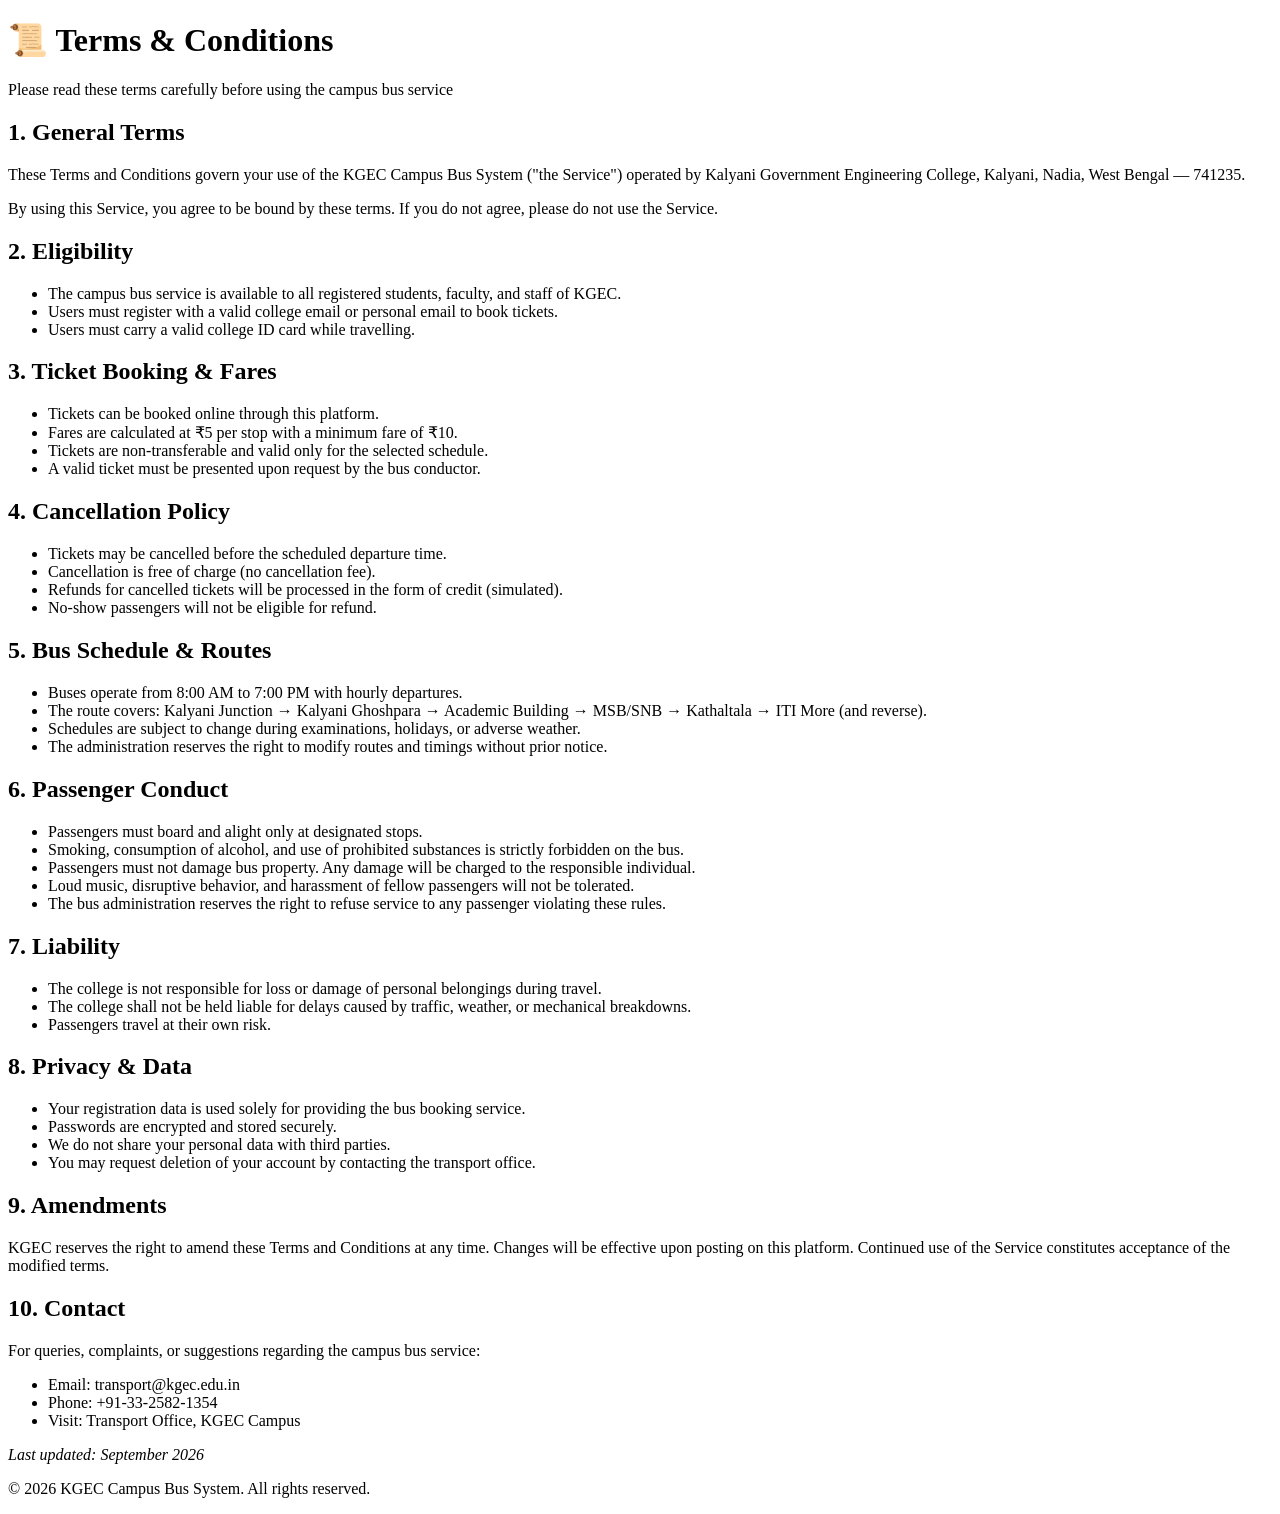
<file: bin/main/templates/terms.html>
<!DOCTYPE html>
<html xmlns:th="http://www.thymeleaf.org">
<head>
    <meta charset="UTF-8"/>
    <meta name="viewport" content="width=device-width, initial-scale=1.0"/>
    <title>Terms &amp; Conditions — KGEC Campus Bus</title>
    <link rel="preconnect" href="https://fonts.googleapis.com"/>
    <link rel="preconnect" href="https://fonts.gstatic.com" crossorigin/>
    <link href="https://fonts.googleapis.com/css2?family=Inter:wght@300;400;500;600;700&display=swap" rel="stylesheet"/>
    <link rel="stylesheet" th:href="@{/css/style.css}"/>
</head>
<body>
    <div th:replace="~{fragments/navbar :: navbar}"></div>

    <main class="main-content">
        <div class="container page-container">
            <div class="page-header">
                <h1>📜 Terms &amp; Conditions</h1>
                <p class="page-subtitle">Please read these terms carefully before using the campus bus service</p>
            </div>

            <div class="card terms-card" id="terms-card">
                <div class="terms-content">

                    <section class="terms-section">
                        <h2>1. General Terms</h2>
                        <p>These Terms and Conditions govern your use of the KGEC Campus Bus System ("the Service")
                           operated by Kalyani Government Engineering College, Kalyani, Nadia, West Bengal — 741235.</p>
                        <p>By using this Service, you agree to be bound by these terms. If you do not agree,
                           please do not use the Service.</p>
                    </section>

                    <section class="terms-section">
                        <h2>2. Eligibility</h2>
                        <ul>
                            <li>The campus bus service is available to all registered students, faculty, and staff of KGEC.</li>
                            <li>Users must register with a valid college email or personal email to book tickets.</li>
                            <li>Users must carry a valid college ID card while travelling.</li>
                        </ul>
                    </section>

                    <section class="terms-section">
                        <h2>3. Ticket Booking &amp; Fares</h2>
                        <ul>
                            <li>Tickets can be booked online through this platform.</li>
                            <li>Fares are calculated at ₹5 per stop with a minimum fare of ₹10.</li>
                            <li>Tickets are non-transferable and valid only for the selected schedule.</li>
                            <li>A valid ticket must be presented upon request by the bus conductor.</li>
                        </ul>
                    </section>

                    <section class="terms-section">
                        <h2>4. Cancellation Policy</h2>
                        <ul>
                            <li>Tickets may be cancelled before the scheduled departure time.</li>
                            <li>Cancellation is free of charge (no cancellation fee).</li>
                            <li>Refunds for cancelled tickets will be processed in the form of credit (simulated).</li>
                            <li>No-show passengers will not be eligible for refund.</li>
                        </ul>
                    </section>

                    <section class="terms-section">
                        <h2>5. Bus Schedule &amp; Routes</h2>
                        <ul>
                            <li>Buses operate from 8:00 AM to 7:00 PM with hourly departures.</li>
                            <li>The route covers: Kalyani Junction → Kalyani Ghoshpara → Academic Building → MSB/SNB → Kathaltala → ITI More (and reverse).</li>
                            <li>Schedules are subject to change during examinations, holidays, or adverse weather.</li>
                            <li>The administration reserves the right to modify routes and timings without prior notice.</li>
                        </ul>
                    </section>

                    <section class="terms-section">
                        <h2>6. Passenger Conduct</h2>
                        <ul>
                            <li>Passengers must board and alight only at designated stops.</li>
                            <li>Smoking, consumption of alcohol, and use of prohibited substances is strictly forbidden on the bus.</li>
                            <li>Passengers must not damage bus property. Any damage will be charged to the responsible individual.</li>
                            <li>Loud music, disruptive behavior, and harassment of fellow passengers will not be tolerated.</li>
                            <li>The bus administration reserves the right to refuse service to any passenger violating these rules.</li>
                        </ul>
                    </section>

                    <section class="terms-section">
                        <h2>7. Liability</h2>
                        <ul>
                            <li>The college is not responsible for loss or damage of personal belongings during travel.</li>
                            <li>The college shall not be held liable for delays caused by traffic, weather, or mechanical breakdowns.</li>
                            <li>Passengers travel at their own risk.</li>
                        </ul>
                    </section>

                    <section class="terms-section">
                        <h2>8. Privacy &amp; Data</h2>
                        <ul>
                            <li>Your registration data is used solely for providing the bus booking service.</li>
                            <li>Passwords are encrypted and stored securely.</li>
                            <li>We do not share your personal data with third parties.</li>
                            <li>You may request deletion of your account by contacting the transport office.</li>
                        </ul>
                    </section>

                    <section class="terms-section">
                        <h2>9. Amendments</h2>
                        <p>KGEC reserves the right to amend these Terms and Conditions at any time.
                           Changes will be effective upon posting on this platform. Continued use of
                           the Service constitutes acceptance of the modified terms.</p>
                    </section>

                    <section class="terms-section">
                        <h2>10. Contact</h2>
                        <p>For queries, complaints, or suggestions regarding the campus bus service:</p>
                        <ul>
                            <li>Email: transport@kgec.edu.in</li>
                            <li>Phone: +91-33-2582-1354</li>
                            <li>Visit: Transport Office, KGEC Campus</li>
                        </ul>
                    </section>

                    <div class="terms-footer">
                        <p><em>Last updated: September 2026</em></p>
                    </div>
                </div>
            </div>
        </div>
    </main>

    <footer class="footer">
        <div class="container">
            <div class="footer-bottom">
                <p>&copy; 2026 KGEC Campus Bus System. All rights reserved.</p>
            </div>
        </div>
    </footer>
</body>
</html>
</file>
